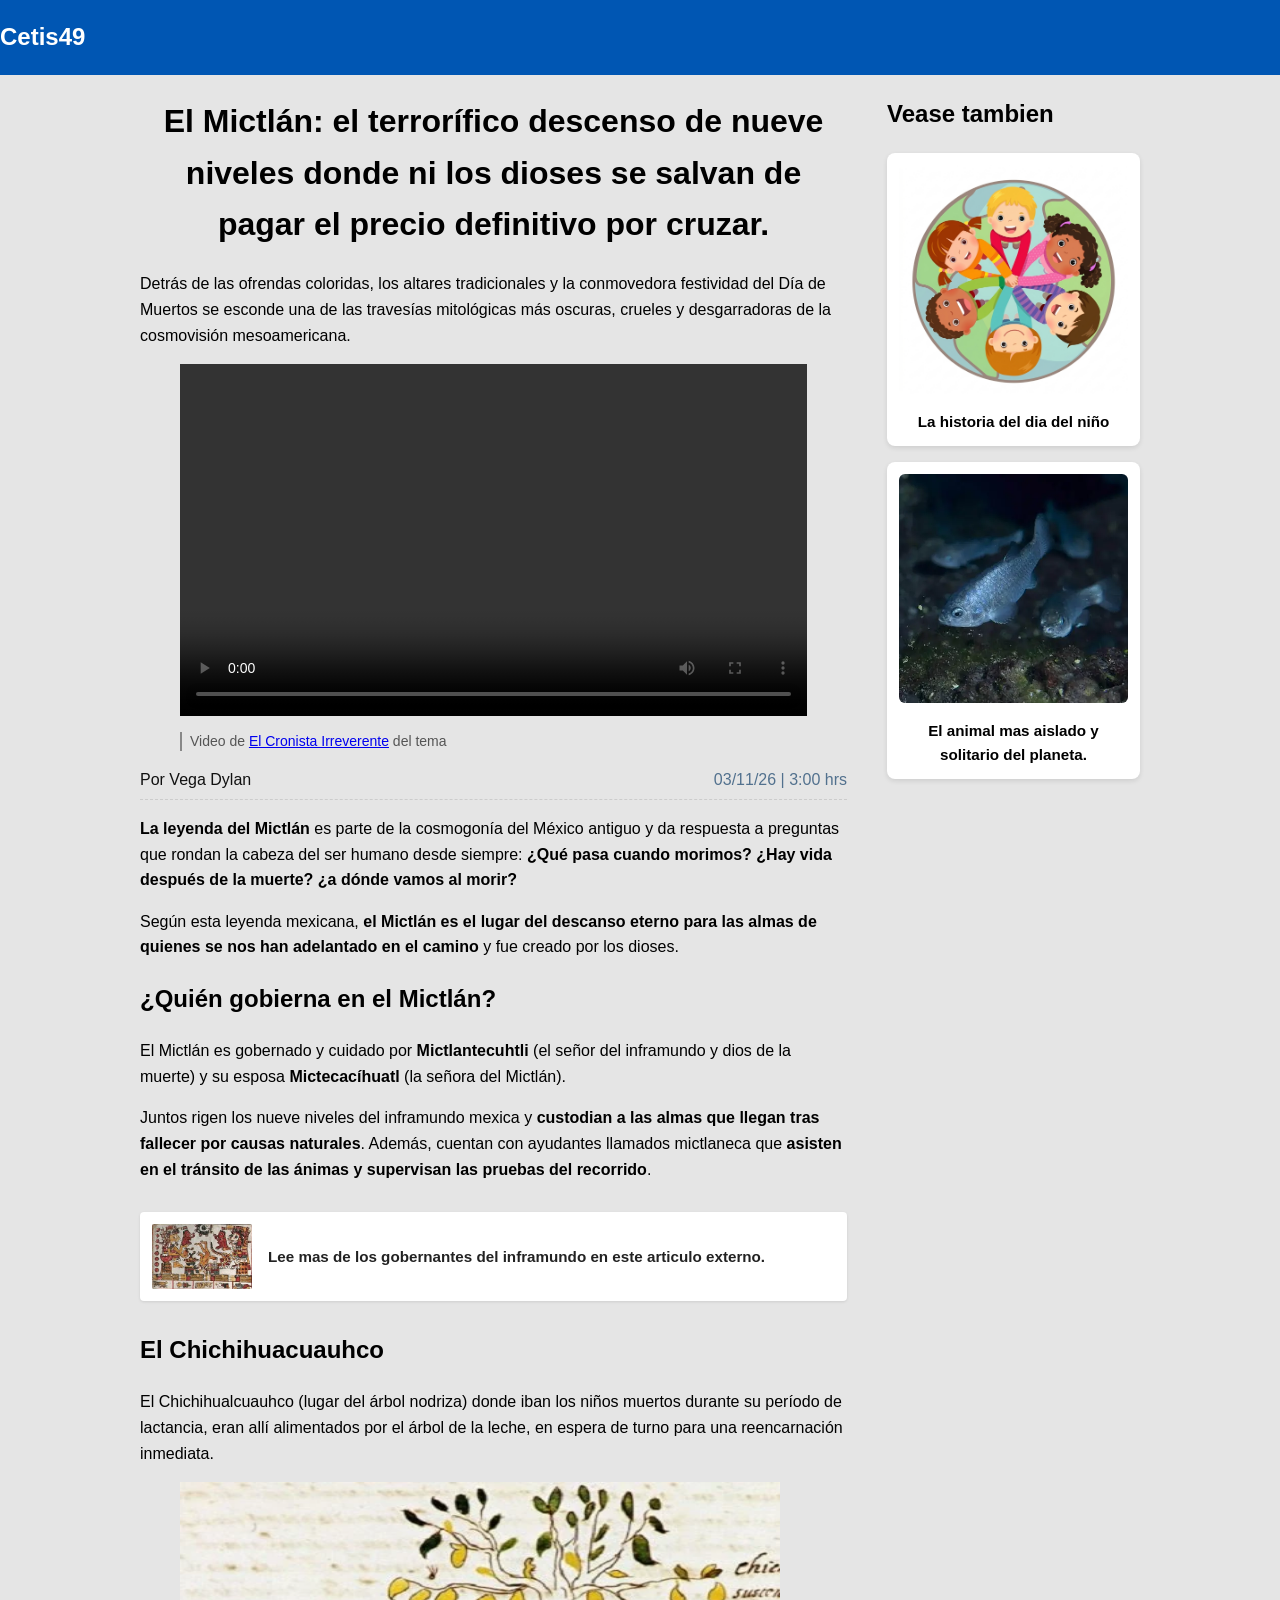
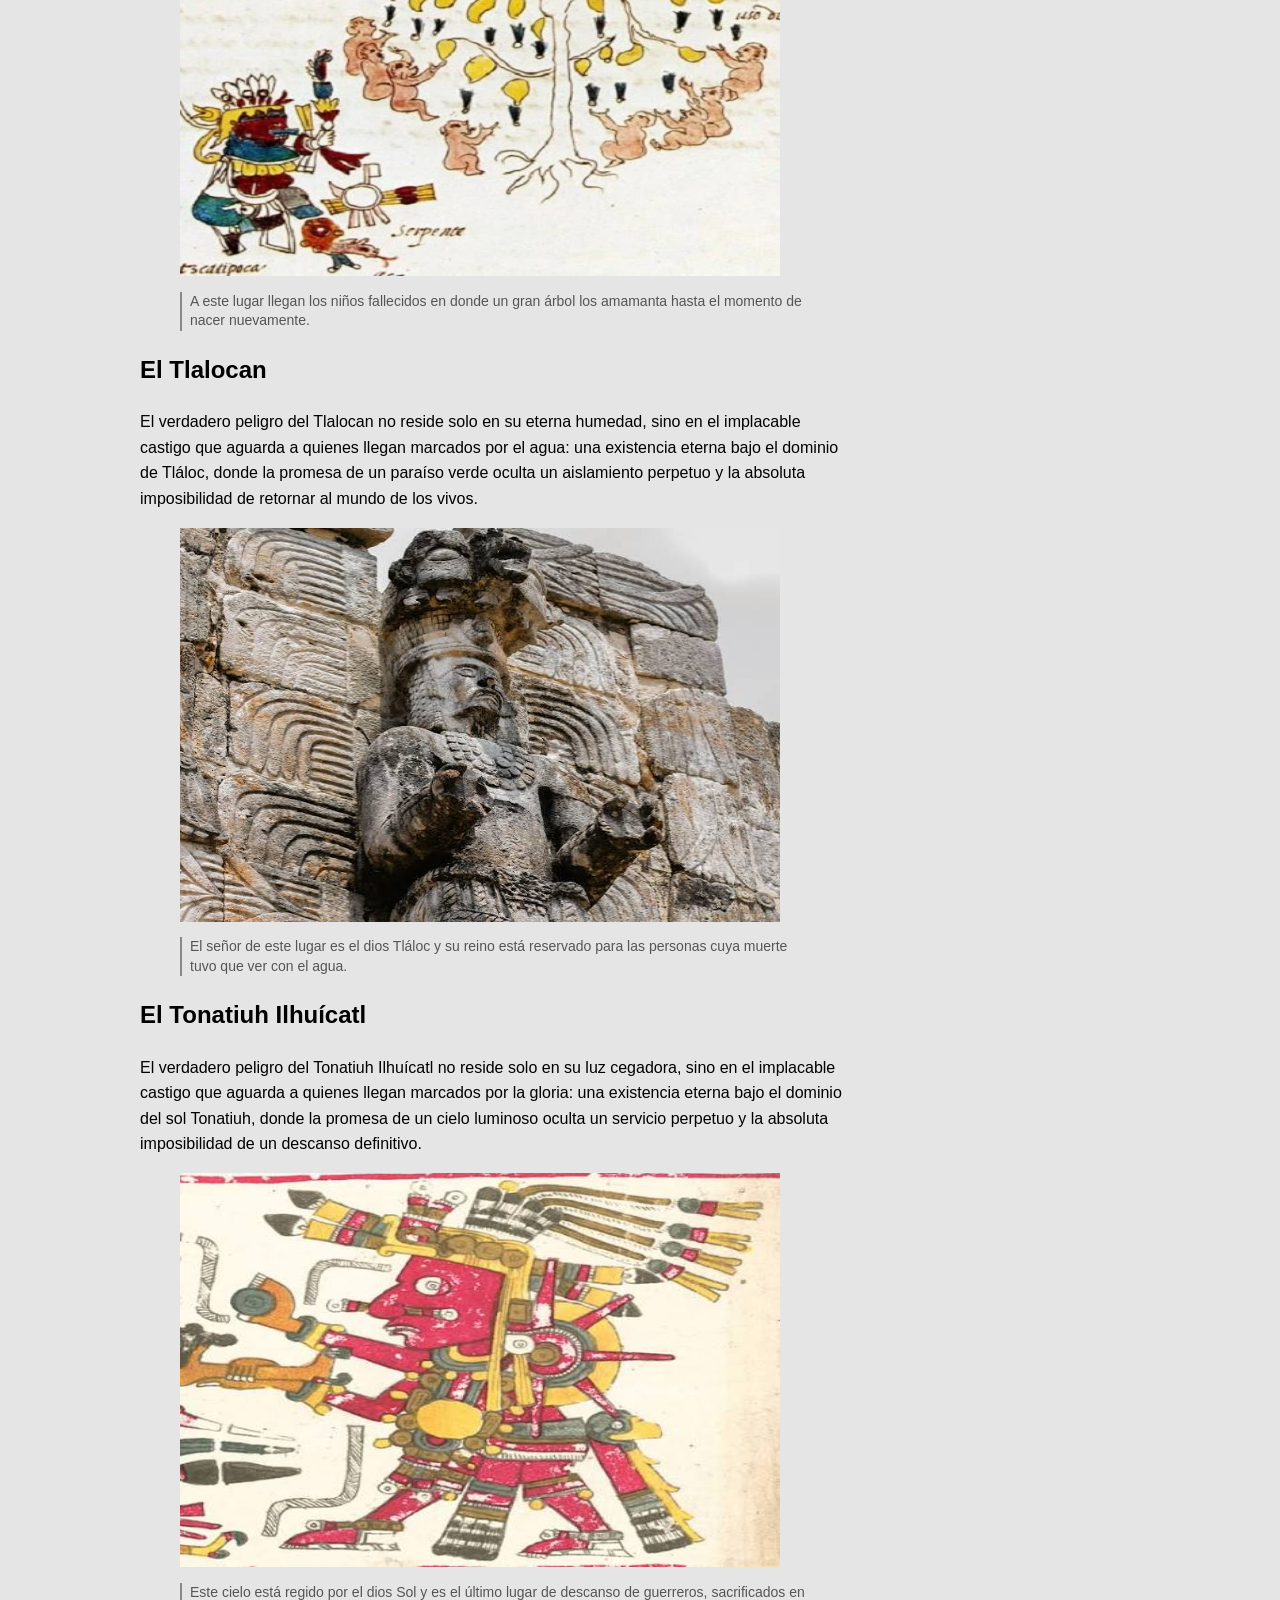
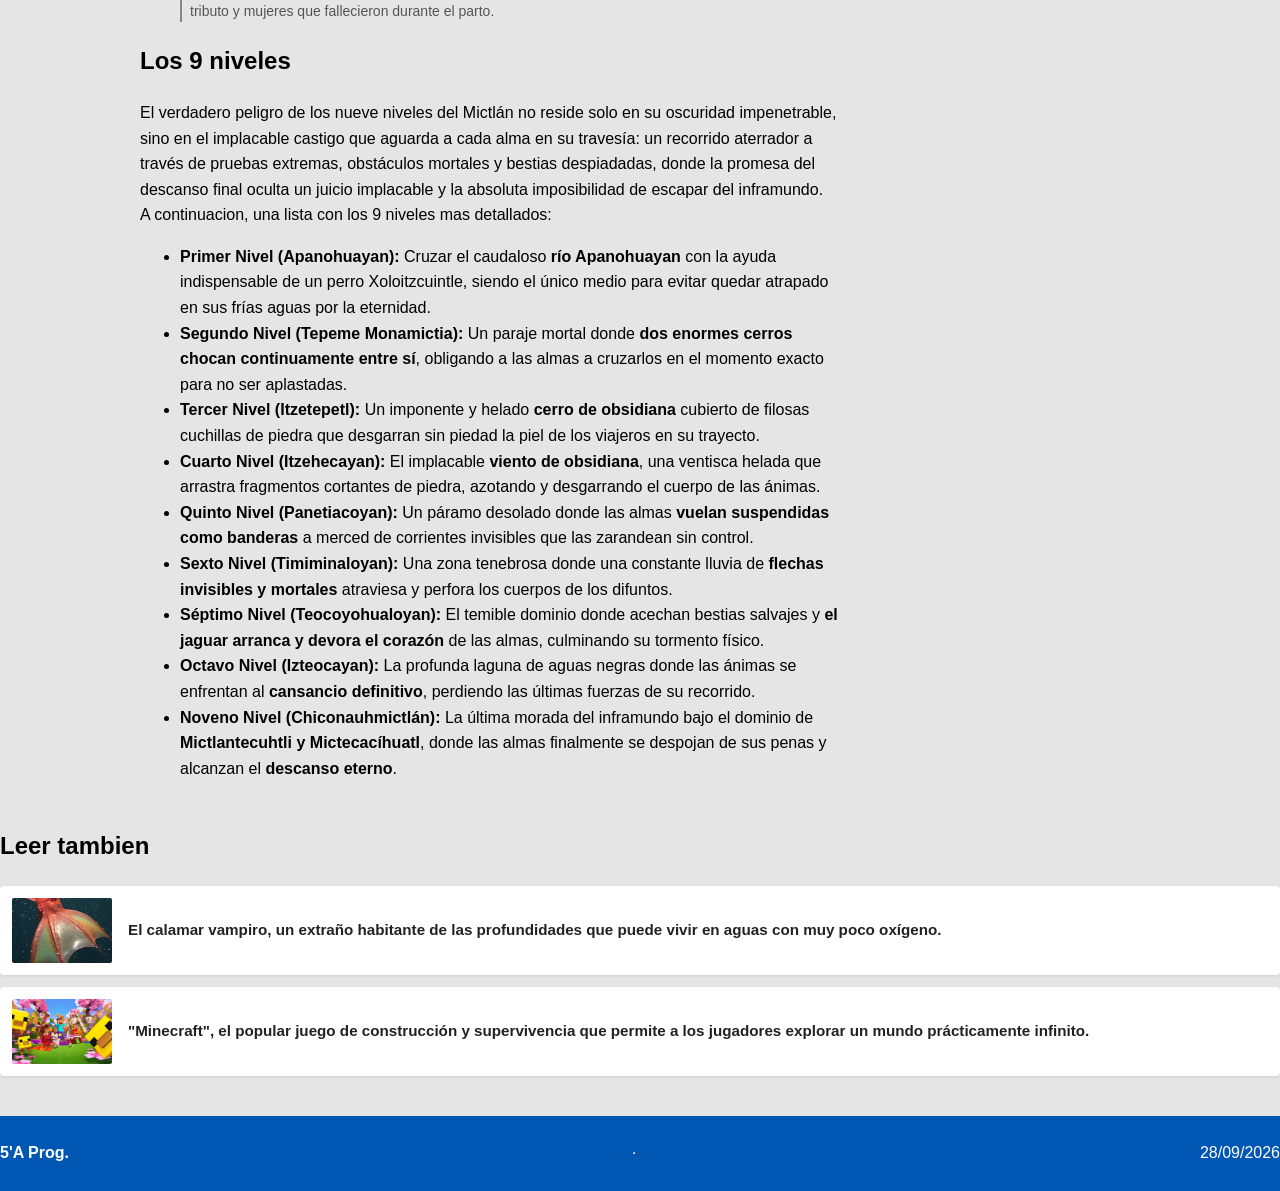
<file: index.html>
<!DOCTYPE html>
<html>
<head>
	<meta charset="utf-8">
	<meta name="viewport" content="width=device-width, initial-scale=1">
	<title>Made in Abyss</title>
	<link rel="stylesheet" href="style3.css">
</head>

<body>

	<div class="barraSuperior">
		<h1>Cetis49</h1>	
	</div>

	<div class="contenedorPrincipal">
		<main class="columnaPrincipal">

			<center><h1>El Mictlán: el terrorífico descenso de nueve niveles donde ni los dioses se salvan de pagar el precio definitivo por cruzar.</h1></center>

			<p>
				Detrás de las ofrendas coloridas, los altares tradicionales y la conmovedora festividad del Día de Muertos se esconde una de las travesías mitológicas más oscuras, crueles y desgarradoras de la cosmovisión mesoamericana.
			</p>

			<figure class="contenedorImg">
				<video width="627" height="352" controls>
					<source src="video.mp4" type="video/mp4">
					Tu navegador no soporta videos HTML5.
				</video>

				<figcaption class="pieDeFoto">
					Video de <a href="https://www.youtube.com/watch?v=dvrx-huIz1U" target="_blank">El Cronista Irreverente</a> del tema
				</figcaption>
			</figure>

			<div class="info">
    			<span class="autor">Por Vega Dylan</span>
    			<span class="fecha">03/11/26 | 3:00 hrs</span>
			</div>

			<p>
				<strong>La leyenda del Mictlán</strong> es parte de la cosmogonía del México antiguo y da respuesta a preguntas que rondan la cabeza del ser humano desde siempre: <strong>¿Qué pasa cuando morimos? ¿Hay vida después de la muerte? ¿a dónde vamos al morir?</strong>
			</p>

			<p>
				Según esta leyenda mexicana, <strong>el Mictlán es el lugar del descanso eterno para las almas de quienes se nos han adelantado en el camino</strong> y fue creado por los dioses.
			</p>

			<h2>¿Quién gobierna en el Mictlán?</h2>

			<p>
				El Mictlán es gobernado y cuidado por <strong>Mictlantecuhtli</strong> (el señor del inframundo y dios de la muerte) y su esposa <strong>Mictecacíhuatl</strong> (la señora del Mictlán).
			</p>

			<p>
				Juntos rigen los nueve niveles del inframundo mexica y <strong>custodian a las almas que llegan tras fallecer por causas naturales</strong>. Además, cuentan con ayudantes llamados mictlaneca que <strong>asisten en el tránsito de las ánimas y supervisan las pruebas del recorrido</strong>.
			</p>

			<section class="masLeidos">
				<a href="https://www.ecured.cu/Mictlantecuhtli-Mictecacihuatl" class="targetaNoticia" target="_blank">
    				<img src="gobernantes.jpeg">
   					 <p>Lee mas de los gobernantes del inframundo en este articulo externo.</p>
				</a>
			</section>

			<h2>El Chichihuacuauhco</h2>

			<p>
				El Chichihualcuauhco (lugar del árbol nodriza) donde iban los niños muertos durante su período de lactancia, eran allí alimentados por el árbol de la leche, en espera de turno para una reencarnación inmediata.
			</p>

			<figure class="contenedorImg">
				<img src="chi.webp" width="600" height="394">

				<figcaption class="pieDeFoto">
					A este lugar llegan los niños fallecidos en donde un gran árbol los amamanta hasta el momento de nacer nuevamente.
				</figcaption>
			</figure>

			<h2>El Tlalocan</h2>

			<p>
				El verdadero peligro del Tlalocan no reside solo en su eterna humedad, sino en el implacable castigo que aguarda a quienes llegan marcados por el agua: una existencia eterna bajo el dominio de Tláloc, donde la promesa de un paraíso verde oculta un aislamiento perpetuo y la absoluta imposibilidad de retornar al mundo de los vivos.
			</p>

			<figure class="contenedorImg">
				<img src="tlalocan.jpeg" width="600" height="394">

				<figcaption class="pieDeFoto">
					El señor de este lugar es el dios Tláloc y su reino está reservado para las personas cuya muerte tuvo que ver con el agua.
				</figcaption>
			</figure>

			<h2>El Tonatiuh Ilhuícatl</h2>

			<p>
				El verdadero peligro del Tonatiuh Ilhuícatl no reside solo en su luz cegadora, sino en el implacable castigo que aguarda a quienes llegan marcados por la gloria: una existencia eterna bajo el dominio del sol Tonatiuh, donde la promesa de un cielo luminoso oculta un servicio perpetuo y la absoluta imposibilidad de un descanso definitivo.
			</p>

			<figure class="contenedorImg">
				<img src="tonati.jpg" width="600" height="394">

				<figcaption class="pieDeFoto">
					Este cielo está regido por el dios Sol y es el último lugar de descanso de guerreros, sacrificados en tributo y mujeres que fallecieron durante el parto.
				</figcaption>
			</figure>

			<h2>Los 9 niveles</h2>

			<p>
				El verdadero peligro de los nueve niveles del Mictlán no reside solo en su oscuridad impenetrable, sino en el implacable castigo que aguarda a cada alma en su travesía: un recorrido aterrador a través de pruebas extremas, obstáculos mortales y bestias despiadadas, donde la promesa del descanso final oculta un juicio implacable y la absoluta imposibilidad de escapar del inframundo. <br> A continuacion, una lista con los 9 niveles mas detallados:
			</p>

			<ul>
				<li>
					<strong>Primer Nivel (Apanohuayan):</strong> Cruzar el caudaloso <strong>río Apanohuayan</strong> con la ayuda indispensable de un perro Xoloitzcuintle, siendo el único medio para evitar quedar atrapado en sus frías aguas por la eternidad.
				</li>
				<li>
					<strong>Segundo Nivel (Tepeme Monamictia):</strong> Un paraje mortal donde <strong>dos enormes cerros chocan continuamente entre sí</strong>, obligando a las almas a cruzarlos en el momento exacto para no ser aplastadas.
				</li>
				<li>
					<strong>Tercer Nivel (Itzetepetl):</strong> Un imponente y helado <strong>cerro de obsidiana</strong> cubierto de filosas cuchillas de piedra que desgarran sin piedad la piel de los viajeros en su trayecto.
				</li>
				<li>
					<strong>Cuarto Nivel (Itzehecayan):</strong> El implacable <strong>viento de obsidiana</strong>, una ventisca helada que arrastra fragmentos cortantes de piedra, azotando y desgarrando el cuerpo de las ánimas.
				</li>
				<li>
					<strong>Quinto Nivel (Panetiacoyan):</strong> Un páramo desolado donde las almas <strong>vuelan suspendidas como banderas</strong> a merced de corrientes invisibles que las zarandean sin control.
				</li>
				<li>
					<strong>Sexto Nivel (Timiminaloyan):</strong> Una zona tenebrosa donde una constante lluvia de <strong>flechas invisibles y mortales</strong> atraviesa y perfora los cuerpos de los difuntos.
				</li>
				<li>
					<strong>Séptimo Nivel (Teocoyohualoyan):</strong> El temible dominio donde acechan bestias salvajes y <strong>el jaguar arranca y devora el corazón</strong> de las almas, culminando su tormento físico.
				</li>
				<li>
					<strong>Octavo Nivel (Izteocayan):</strong> La profunda laguna de aguas negras donde las ánimas se enfrentan al <strong>cansancio definitivo</strong>, perdiendo las últimas fuerzas de su recorrido.
				</li>
				<li>
					<strong>Noveno Nivel (Chiconauhmictlán):</strong> La última morada del inframundo bajo el dominio de <strong>Mictlantecuhtli y Mictecacíhuatl</strong>, donde las almas finalmente se despojan de sus penas y alcanzan el <strong>descanso eterno</strong>.
				</li>
			</ul>
		</main>

		<aside class="columnaLateral">
			<h2><span class="textoDestacado">Vease tambien</span></h2>

			<a href="diaNino.html" class="tarjetaCuadrada" target="_blank">
  				<img src="niños.jpg">
				<span>La historia del dia del niño</span>
			</a>

			<a href="pez.html" class="tarjetaCuadrada">
				<img src="pez.webp">
				<span>El animal mas aislado y solitario del planeta.</span>
			</a>
		</aside>
	</div>

	<section class="masLeidos">
		<h2><span class="textoDestacado">Leer tambien</span></h2>

		<a href="https://es.wikipedia.org/wiki/Vampyroteuthis_infernalis" class="targetaNoticia" target="_blank">
    		<img src="calamar.jpg" alt="Calamar vampiro">
    		<p>El calamar vampiro, un extraño habitante de las profundidades que puede vivir en aguas con muy poco oxígeno.</p>
		</a>

		<a href="https://www.minecraft.net/" class="targetaNoticia" target="_blank">
    		<img src="minecraft.jpg" alt="Minecraft">
    		<p>"Minecraft", el popular juego de construcción y supervivencia que permite a los jugadores explorar un mundo prácticamente infinito.</p>
		</a>
	</section>


	<footer class="piePagina">
		<p>
			5'A Prog.<hr>28/09/2026
		</p>
	</footer>

</body>
</html>
</file>
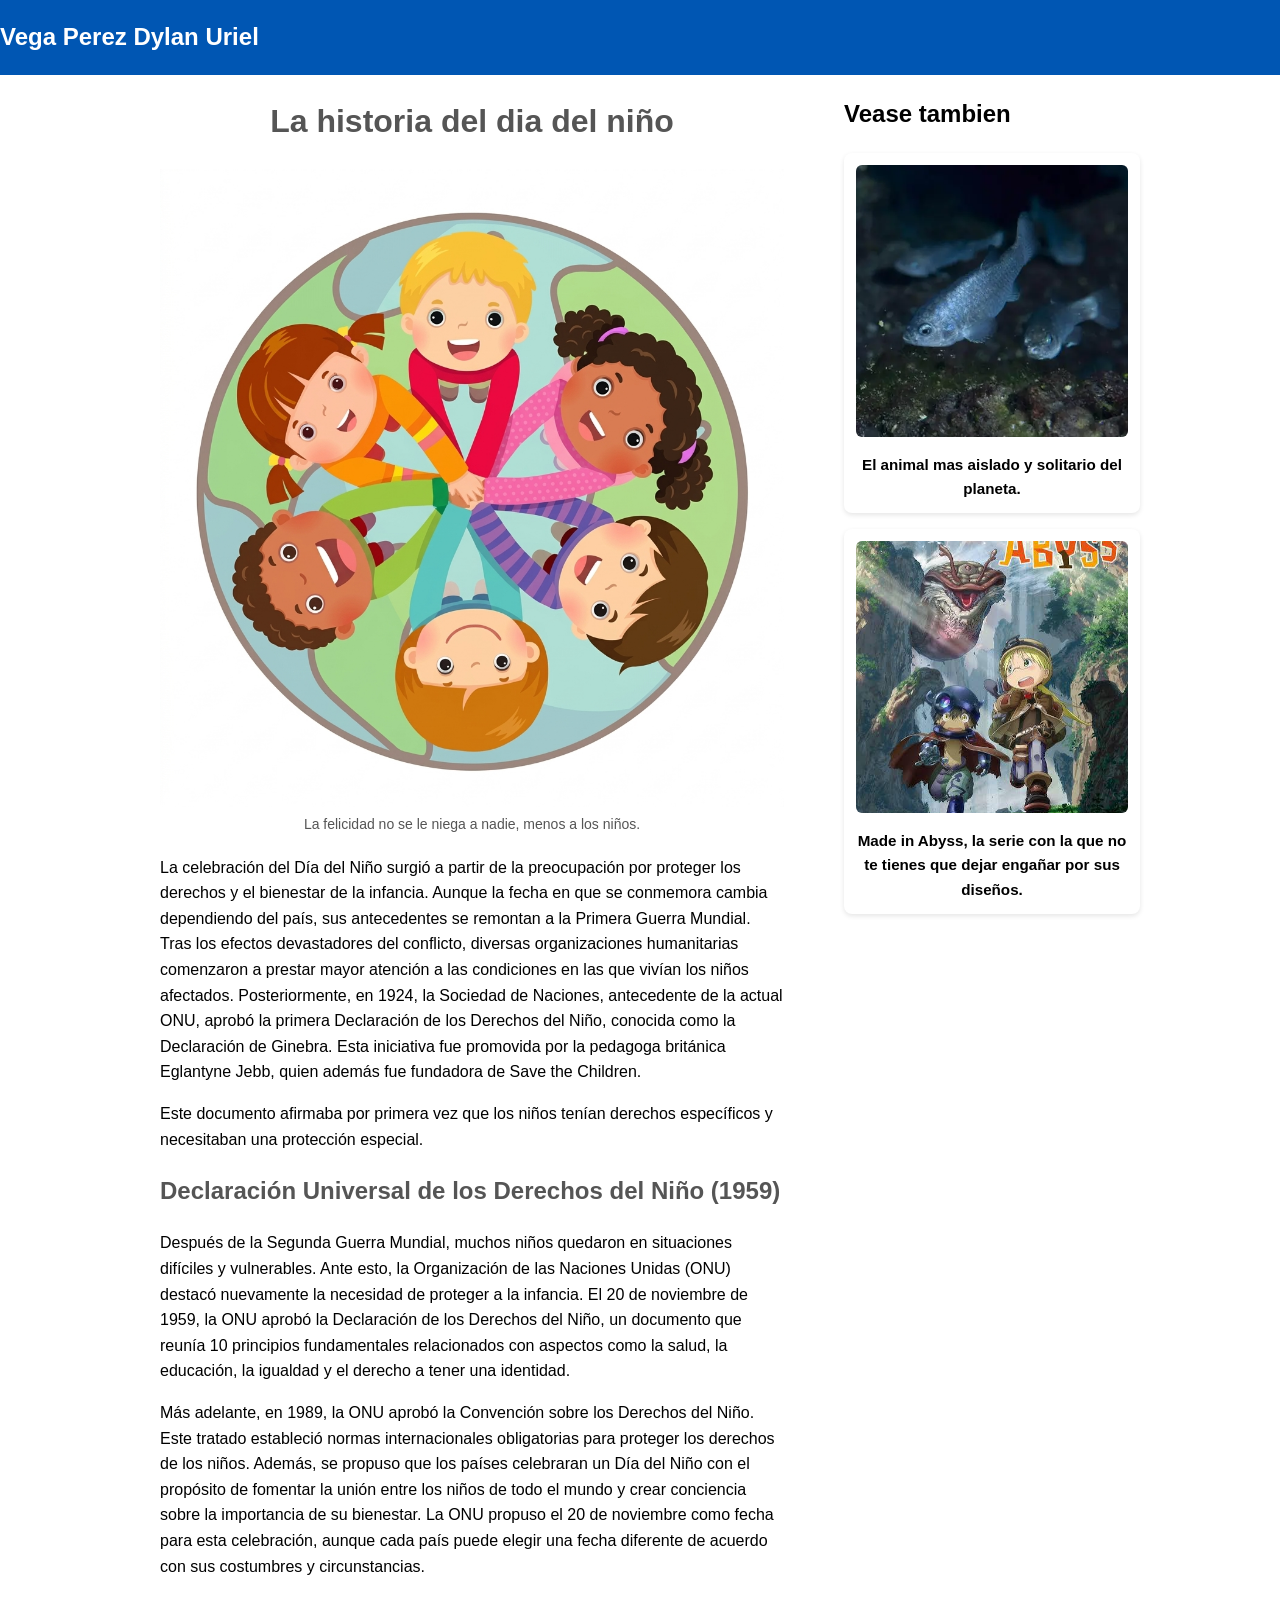
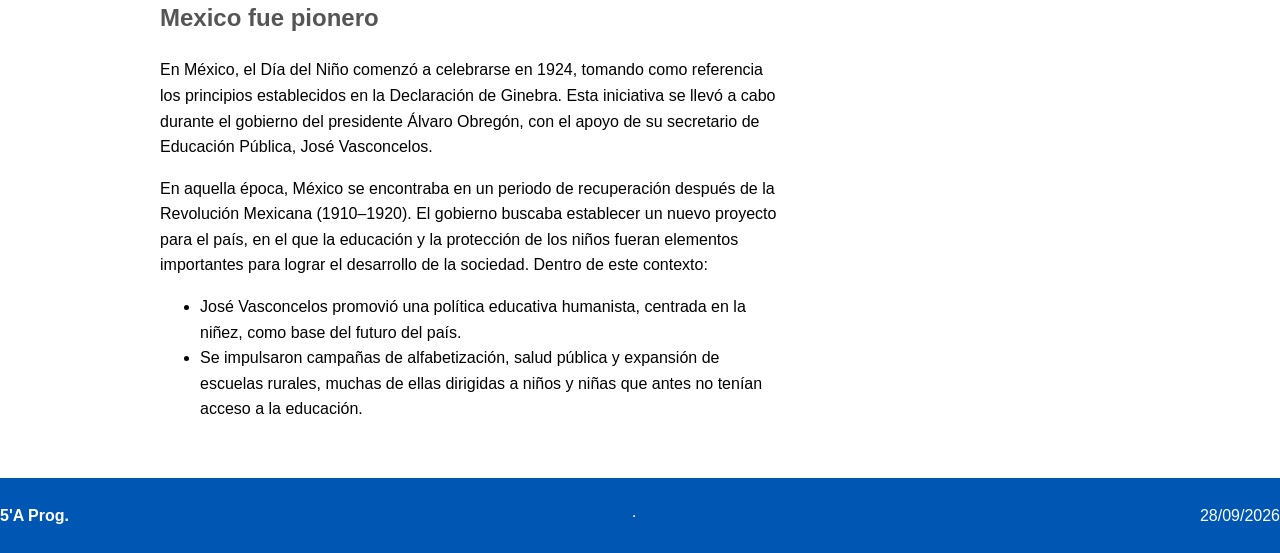
<file: diaNino.html>
<!DOCTYPE html>
<html>
<head>
	<meta charset="utf-8">
	<meta name="viewport" content="width=device-width, initial-scale=1">
	<title>Dia del niño</title>
	<link rel="stylesheet" href="style2.css">
</head>

<body>

	<div class="barraSuperior">
		<h1>Vega Perez Dylan Uriel</h1>	
	</div>

	<div class="contenedorPrincipal">
		<main class="contenedorCentrado">

			<center><h1><span class="textoTitulo">La historia del dia del niño</span></h1></center>

			<figure class="contenedorImg">
				<img src="niños.jpg" width="624" height="638">

				<figcaption class="pieDeFoto">
					<center>La felicidad no se le niega a nadie, menos a los niños.</center>
				</figcaption>
			</figure>

			<p>
				La celebración del Día del Niño surgió a partir de la preocupación por proteger los derechos y el bienestar de la infancia. Aunque la fecha en que se conmemora cambia dependiendo del país, sus antecedentes se remontan a la Primera Guerra Mundial. Tras los efectos devastadores del conflicto, diversas organizaciones humanitarias comenzaron a prestar mayor atención a las condiciones en las que vivían los niños afectados. Posteriormente, en 1924, la Sociedad de Naciones, antecedente de la actual ONU, aprobó la primera Declaración de los Derechos del Niño, conocida como la Declaración de Ginebra. Esta iniciativa fue promovida por la pedagoga británica Eglantyne Jebb, quien además fue fundadora de Save the Children.
			</p>

			<p>
				Este documento afirmaba por primera vez que los niños tenían derechos específicos y necesitaban una protección especial.
			</p>

			<h2><span class="textoTitulo">Declaración Universal de los Derechos del Niño (1959)</span></h2>

			<p>
				Después de la Segunda Guerra Mundial, muchos niños quedaron en situaciones difíciles y vulnerables. Ante esto, la Organización de las Naciones Unidas (ONU) destacó nuevamente la necesidad de proteger a la infancia. El 20 de noviembre de 1959, la ONU aprobó la Declaración de los Derechos del Niño, un documento que reunía 10 principios fundamentales relacionados con aspectos como la salud, la educación, la igualdad y el derecho a tener una identidad.
			</p>

			<p>
				Más adelante, en 1989, la ONU aprobó la Convención sobre los Derechos del Niño. Este tratado estableció normas internacionales obligatorias para proteger los derechos de los niños. Además, se propuso que los países celebraran un Día del Niño con el propósito de fomentar la unión entre los niños de todo el mundo y crear conciencia sobre la importancia de su bienestar. La ONU propuso el 20 de noviembre como fecha para esta celebración, aunque cada país puede elegir una fecha diferente de acuerdo con sus costumbres y circunstancias.
			</p>

			<h2><span class="textoTitulo">Mexico fue pionero</span></h2>

			<p>
			En México, el Día del Niño comenzó a celebrarse en 1924, tomando como referencia los principios establecidos en la Declaración de Ginebra. Esta iniciativa se llevó a cabo durante el gobierno del presidente Álvaro Obregón, con el apoyo de su secretario de Educación Pública, José Vasconcelos.
			</p>

			<p>
				En aquella época, México se encontraba en un periodo de recuperación después de la Revolución Mexicana (1910–1920). El gobierno buscaba establecer un nuevo proyecto para el país, en el que la educación y la protección de los niños fueran elementos importantes para lograr el desarrollo de la sociedad. Dentro de este contexto:
			</p>

			<ul class="listaDatos">
				<li>José Vasconcelos promovió una política educativa humanista, centrada en la niñez, como base del futuro del país.</li>
				<li>Se impulsaron campañas de alfabetización, salud pública y expansión de escuelas rurales, muchas de ellas dirigidas a niños y niñas que antes no tenían acceso a la educación.</li>
			</ul>

		</main>

		<aside class="columnaLateral">
			<h2><span class="textoDestacado">Vease tambien</span></h2>	

			<a href="pez.html" class="tarjetaCuadrada" target="_blank">
  				<img src="pez.webp">
				<span>El animal mas aislado y solitario del planeta.</span>
			</a>

			<a href="index.html" class="tarjetaCuadrada">
				<img src="MiA.jpg">
				<span>Made in Abyss, la serie con la que no te tienes que dejar engañar por sus diseños.</span>
			</a>
		</aside>

	</div>

	<footer class="piePagina">
		<p>
			5'A Prog.<hr>28/09/2026
		</p>
	</footer>

</body>
</html>
</file>
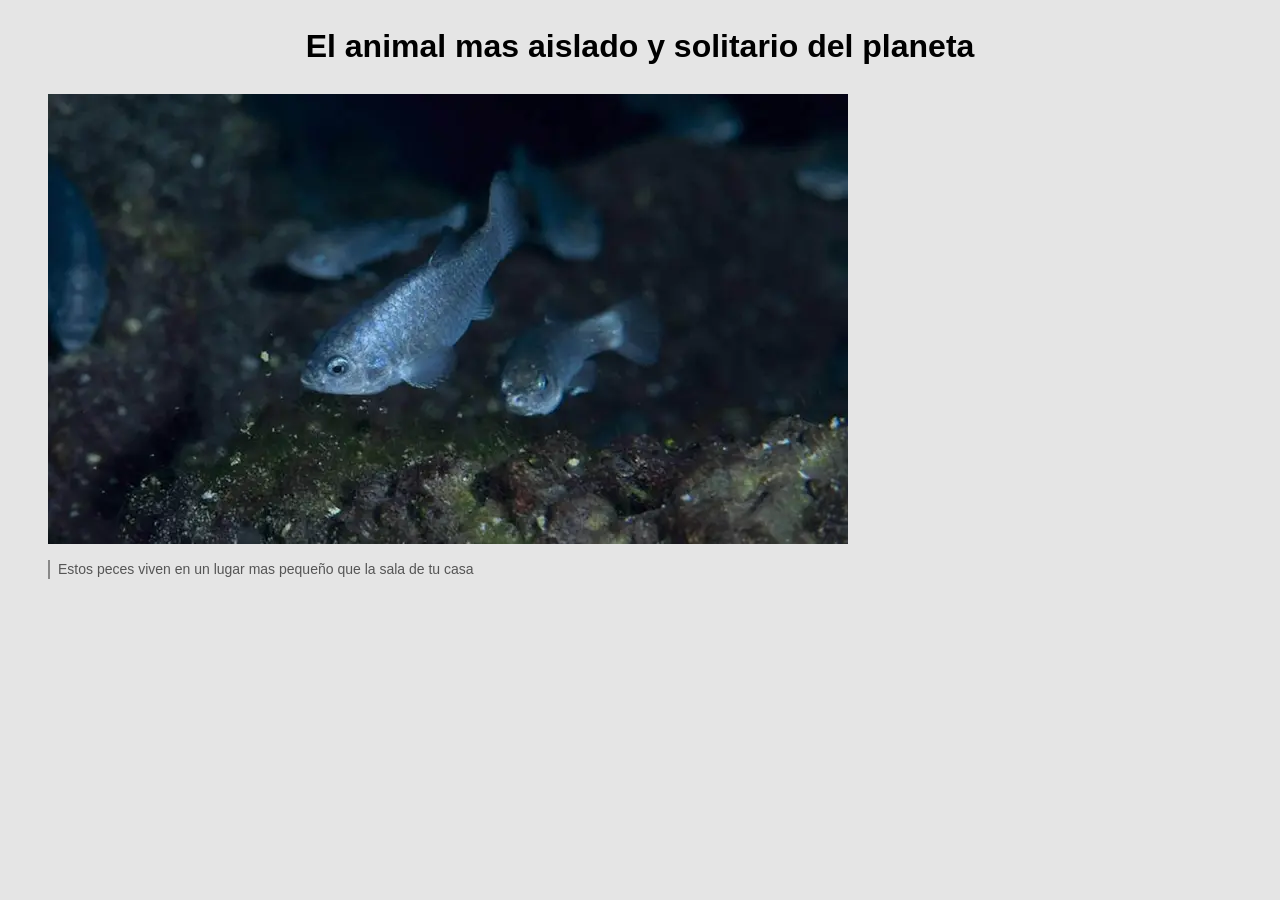
<file: info.html>
<!DOCTYPE html>
<html>
<head>
	<meta charset="utf-8">
	<meta name="viewport" content="width=device-width, initial-scale=1">
	<title>Pez dil diablo</title>
	<link rel="stylesheet" href="style.css">
</head>

<body>
	<center><h1>El animal mas aislado y solitario del planeta</h1></center>
	<figure class="contenedorImg">
		<img src="pez.webp">
		<figcaption class="pieDeFoto">
			Estos peces viven en un lugar mas pequeño que la sala de tu casa
		</figcaption>
	</figure>
</body>
</html>
</file>
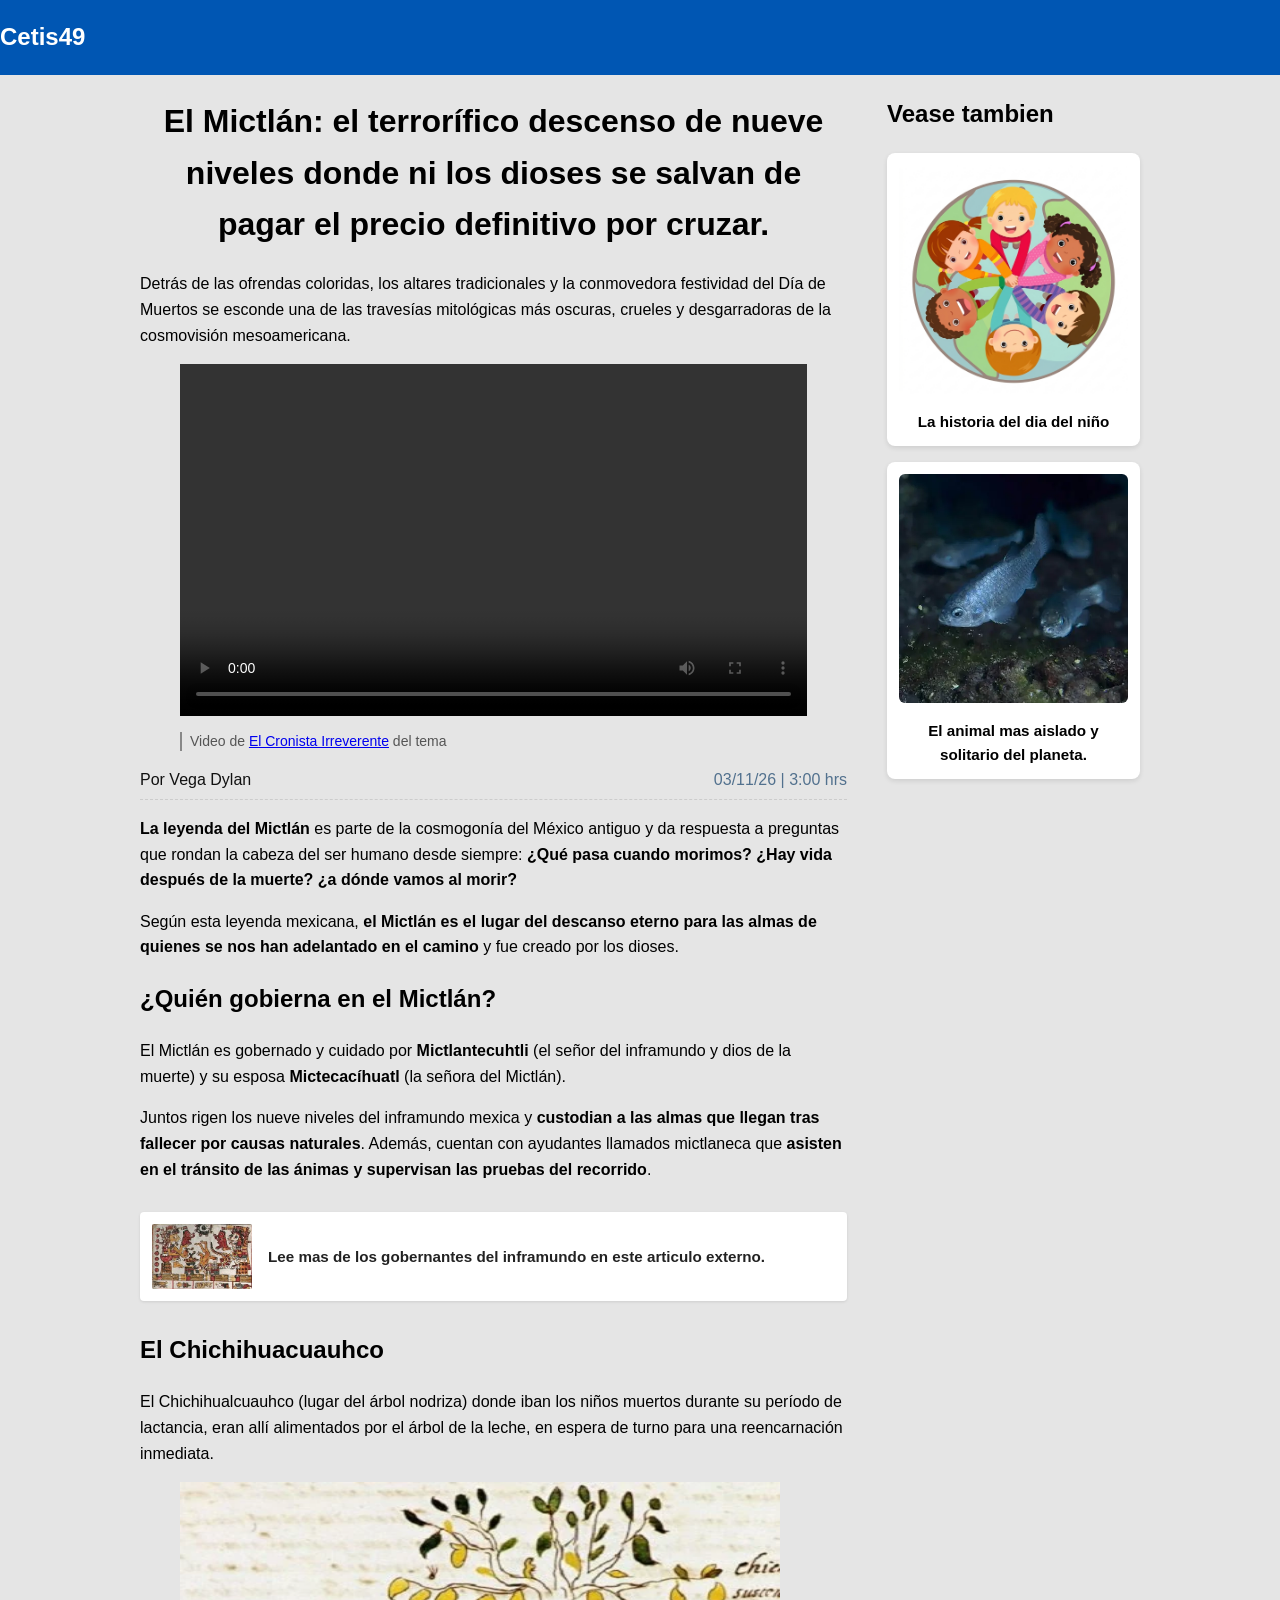
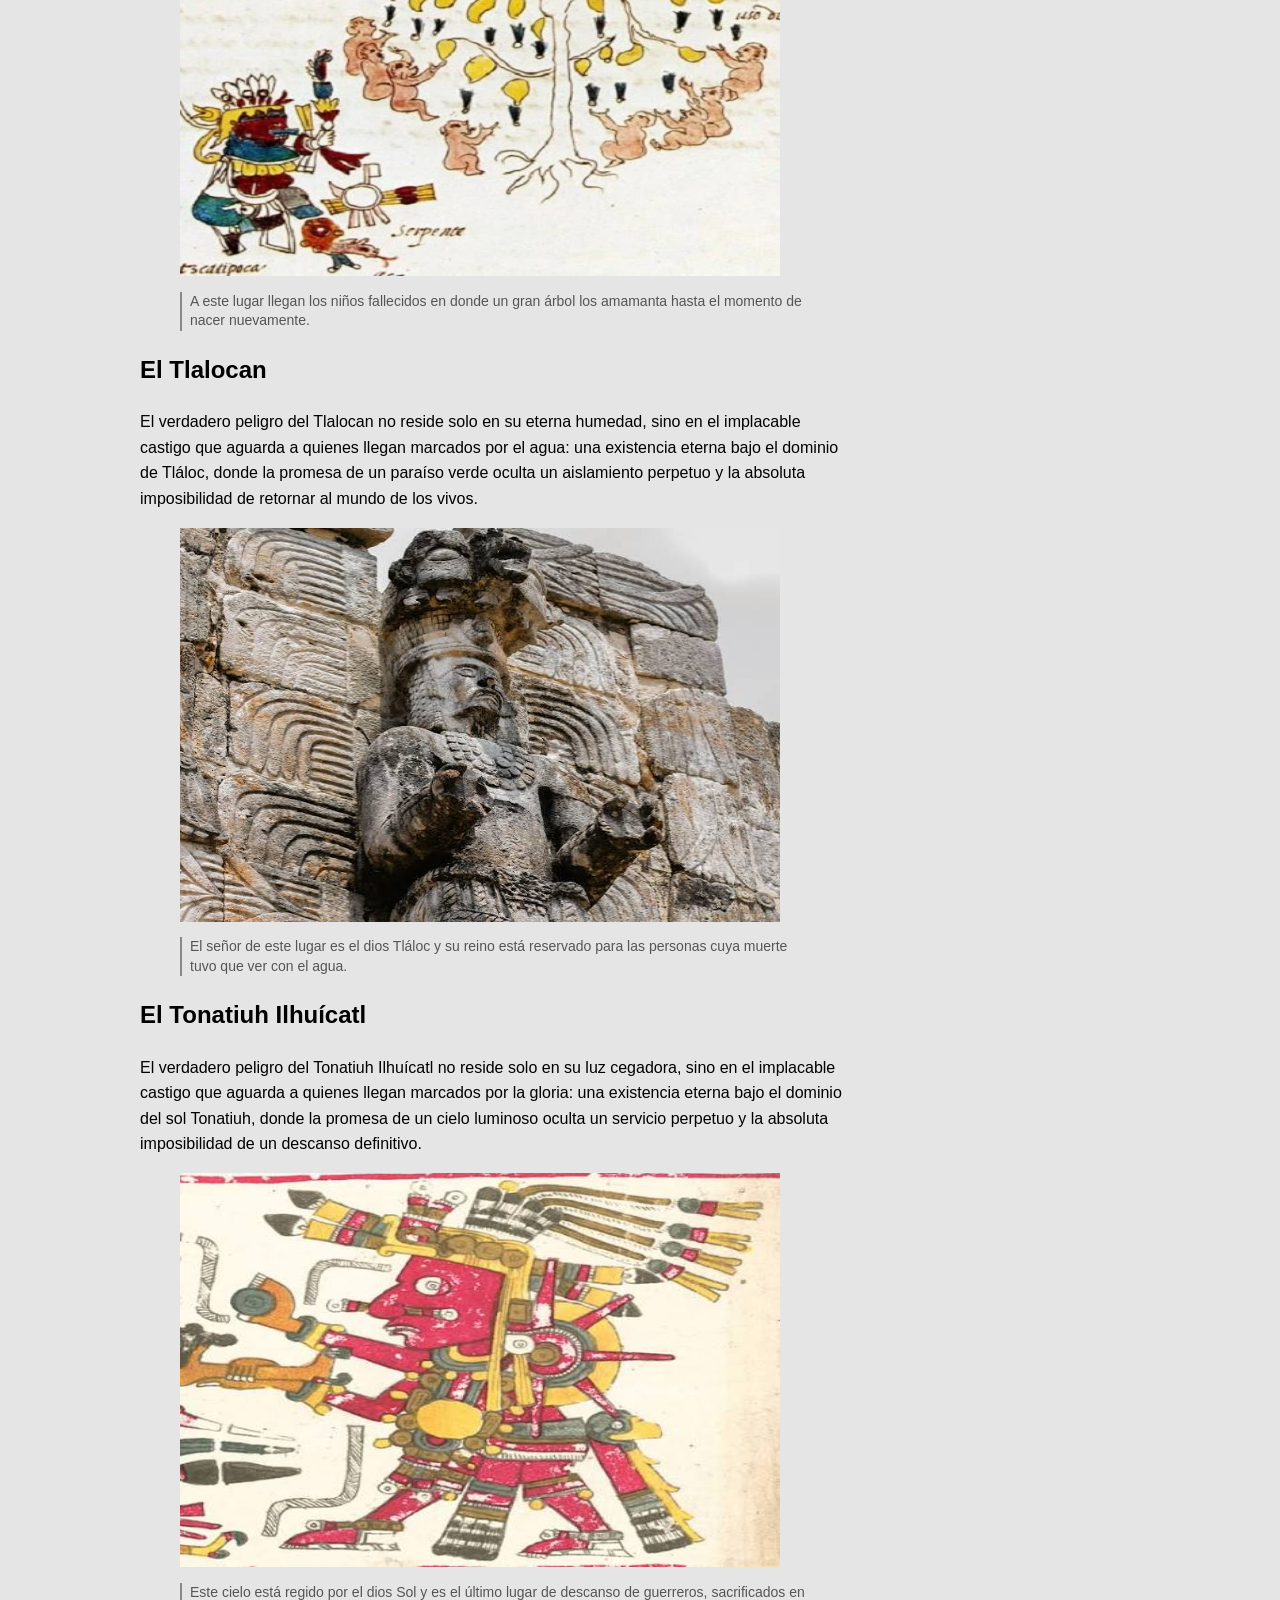
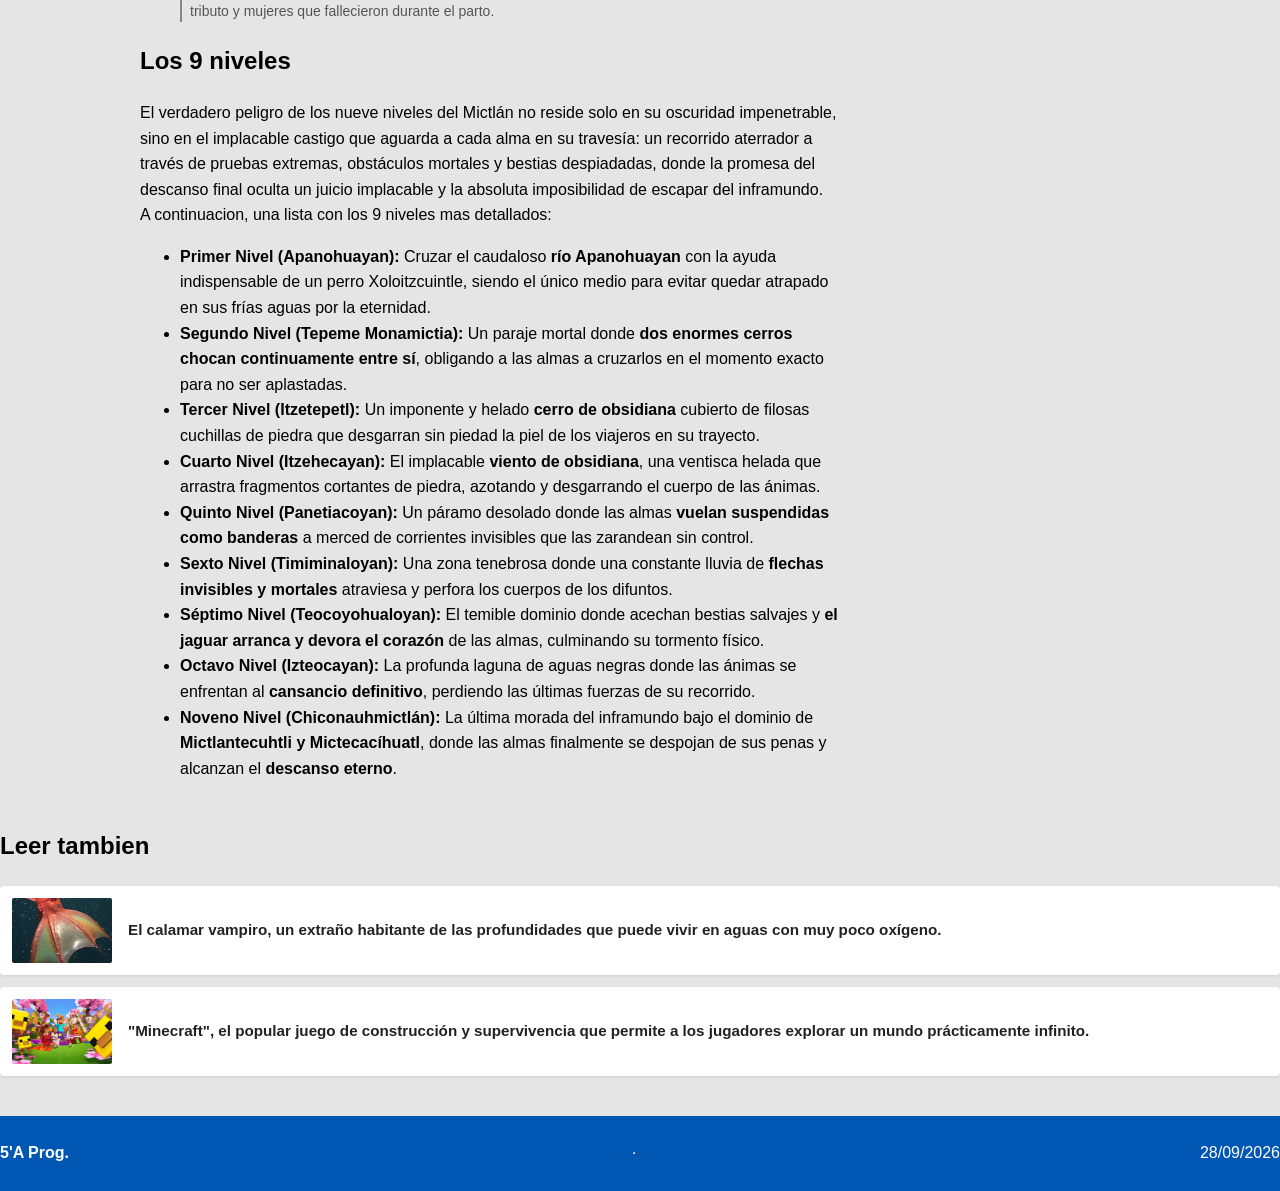
<file: pez.html>
<!DOCTYPE html>
<html>
<head>
	<meta charset="utf-8">
	<meta name="viewport" content="width=device-width, initial-scale=1">
	<title>Made in Abyss</title>
	<link rel="stylesheet" href="style3.css">
</head>

<body>

	<div class="barraSuperior">
		<h1>Cetis49</h1>	
	</div>

	<div class="contenedorPrincipal">
		<main class="columnaPrincipal">

			<center><h1>El Mictlán: el terrorífico descenso de nueve niveles donde ni los dioses se salvan de pagar el precio definitivo por cruzar.</h1></center>

			<p>
				Detrás de las ofrendas coloridas, los altares tradicionales y la conmovedora festividad del Día de Muertos se esconde una de las travesías mitológicas más oscuras, crueles y desgarradoras de la cosmovisión mesoamericana.
			</p>

			<figure class="contenedorImg">
				<video width="627" height="352" controls>
					<source src="video.mp4" type="video/mp4">
					Tu navegador no soporta videos HTML5.
				</video>

				<figcaption class="pieDeFoto">
					Video de <a href="https://www.youtube.com/watch?v=dvrx-huIz1U" target="_blank">El Cronista Irreverente</a> del tema
				</figcaption>
			</figure>

			<div class="info">
    			<span class="autor">Por Vega Dylan</span>
    			<span class="fecha">03/11/26 | 3:00 hrs</span>
			</div>

			<p>
				<strong>La leyenda del Mictlán</strong> es parte de la cosmogonía del México antiguo y da respuesta a preguntas que rondan la cabeza del ser humano desde siempre: <strong>¿Qué pasa cuando morimos? ¿Hay vida después de la muerte? ¿a dónde vamos al morir?</strong>
			</p>

			<p>
				Según esta leyenda mexicana, <strong>el Mictlán es el lugar del descanso eterno para las almas de quienes se nos han adelantado en el camino</strong> y fue creado por los dioses.
			</p>

			<h2>¿Quién gobierna en el Mictlán?</h2>

			<p>
				El Mictlán es gobernado y cuidado por <strong>Mictlantecuhtli</strong> (el señor del inframundo y dios de la muerte) y su esposa <strong>Mictecacíhuatl</strong> (la señora del Mictlán).
			</p>

			<p>
				Juntos rigen los nueve niveles del inframundo mexica y <strong>custodian a las almas que llegan tras fallecer por causas naturales</strong>. Además, cuentan con ayudantes llamados mictlaneca que <strong>asisten en el tránsito de las ánimas y supervisan las pruebas del recorrido</strong>.
			</p>

			<section class="masLeidos">
				<a href="https://www.ecured.cu/Mictlantecuhtli-Mictecacihuatl" class="targetaNoticia" target="_blank">
    				<img src="gobernantes.jpeg">
   					 <p>Lee mas de los gobernantes del inframundo en este articulo externo.</p>
				</a>
			</section>

			<h2>El Chichihuacuauhco</h2>

			<p>
				El Chichihualcuauhco (lugar del árbol nodriza) donde iban los niños muertos durante su período de lactancia, eran allí alimentados por el árbol de la leche, en espera de turno para una reencarnación inmediata.
			</p>

			<figure class="contenedorImg">
				<img src="chi.webp" width="600" height="394">

				<figcaption class="pieDeFoto">
					A este lugar llegan los niños fallecidos en donde un gran árbol los amamanta hasta el momento de nacer nuevamente.
				</figcaption>
			</figure>

			<h2>El Tlalocan</h2>

			<p>
				El verdadero peligro del Tlalocan no reside solo en su eterna humedad, sino en el implacable castigo que aguarda a quienes llegan marcados por el agua: una existencia eterna bajo el dominio de Tláloc, donde la promesa de un paraíso verde oculta un aislamiento perpetuo y la absoluta imposibilidad de retornar al mundo de los vivos.
			</p>

			<figure class="contenedorImg">
				<img src="tlalocan.jpeg" width="600" height="394">

				<figcaption class="pieDeFoto">
					El señor de este lugar es el dios Tláloc y su reino está reservado para las personas cuya muerte tuvo que ver con el agua.
				</figcaption>
			</figure>

			<h2>El Tonatiuh Ilhuícatl</h2>

			<p>
				El verdadero peligro del Tonatiuh Ilhuícatl no reside solo en su luz cegadora, sino en el implacable castigo que aguarda a quienes llegan marcados por la gloria: una existencia eterna bajo el dominio del sol Tonatiuh, donde la promesa de un cielo luminoso oculta un servicio perpetuo y la absoluta imposibilidad de un descanso definitivo.
			</p>

			<figure class="contenedorImg">
				<img src="tonati.jpg" width="600" height="394">

				<figcaption class="pieDeFoto">
					Este cielo está regido por el dios Sol y es el último lugar de descanso de guerreros, sacrificados en tributo y mujeres que fallecieron durante el parto.
				</figcaption>
			</figure>

			<h2>Los 9 niveles</h2>

			<p>
				El verdadero peligro de los nueve niveles del Mictlán no reside solo en su oscuridad impenetrable, sino en el implacable castigo que aguarda a cada alma en su travesía: un recorrido aterrador a través de pruebas extremas, obstáculos mortales y bestias despiadadas, donde la promesa del descanso final oculta un juicio implacable y la absoluta imposibilidad de escapar del inframundo. <br> A continuacion, una lista con los 9 niveles mas detallados:
			</p>

			<ul>
				<li>
					<strong>Primer Nivel (Apanohuayan):</strong> Cruzar el caudaloso <strong>río Apanohuayan</strong> con la ayuda indispensable de un perro Xoloitzcuintle, siendo el único medio para evitar quedar atrapado en sus frías aguas por la eternidad.
				</li>
				<li>
					<strong>Segundo Nivel (Tepeme Monamictia):</strong> Un paraje mortal donde <strong>dos enormes cerros chocan continuamente entre sí</strong>, obligando a las almas a cruzarlos en el momento exacto para no ser aplastadas.
				</li>
				<li>
					<strong>Tercer Nivel (Itzetepetl):</strong> Un imponente y helado <strong>cerro de obsidiana</strong> cubierto de filosas cuchillas de piedra que desgarran sin piedad la piel de los viajeros en su trayecto.
				</li>
				<li>
					<strong>Cuarto Nivel (Itzehecayan):</strong> El implacable <strong>viento de obsidiana</strong>, una ventisca helada que arrastra fragmentos cortantes de piedra, azotando y desgarrando el cuerpo de las ánimas.
				</li>
				<li>
					<strong>Quinto Nivel (Panetiacoyan):</strong> Un páramo desolado donde las almas <strong>vuelan suspendidas como banderas</strong> a merced de corrientes invisibles que las zarandean sin control.
				</li>
				<li>
					<strong>Sexto Nivel (Timiminaloyan):</strong> Una zona tenebrosa donde una constante lluvia de <strong>flechas invisibles y mortales</strong> atraviesa y perfora los cuerpos de los difuntos.
				</li>
				<li>
					<strong>Séptimo Nivel (Teocoyohualoyan):</strong> El temible dominio donde acechan bestias salvajes y <strong>el jaguar arranca y devora el corazón</strong> de las almas, culminando su tormento físico.
				</li>
				<li>
					<strong>Octavo Nivel (Izteocayan):</strong> La profunda laguna de aguas negras donde las ánimas se enfrentan al <strong>cansancio definitivo</strong>, perdiendo las últimas fuerzas de su recorrido.
				</li>
				<li>
					<strong>Noveno Nivel (Chiconauhmictlán):</strong> La última morada del inframundo bajo el dominio de <strong>Mictlantecuhtli y Mictecacíhuatl</strong>, donde las almas finalmente se despojan de sus penas y alcanzan el <strong>descanso eterno</strong>.
				</li>
			</ul>
		</main>

		<aside class="columnaLateral">
			<h2><span class="textoDestacado">Vease tambien</span></h2>

			<a href="diaNino.html" class="tarjetaCuadrada" target="_blank">
  				<img src="niños.jpg">
				<span>La historia del dia del niño</span>
			</a>

			<a href="pez.html" class="tarjetaCuadrada">
				<img src="pez.webp">
				<span>El animal mas aislado y solitario del planeta.</span>
			</a>
		</aside>
	</div>

	<section class="masLeidos">
		<h2><span class="textoDestacado">Leer tambien</span></h2>

		<a href="https://es.wikipedia.org/wiki/Vampyroteuthis_infernalis" class="targetaNoticia" target="_blank">
    		<img src="calamar.jpg" alt="Calamar vampiro">
    		<p>El calamar vampiro, un extraño habitante de las profundidades que puede vivir en aguas con muy poco oxígeno.</p>
		</a>

		<a href="https://www.minecraft.net/" class="targetaNoticia" target="_blank">
    		<img src="minecraft.jpg" alt="Minecraft">
    		<p>"Minecraft", el popular juego de construcción y supervivencia que permite a los jugadores explorar un mundo prácticamente infinito.</p>
		</a>
	</section>


	<footer class="piePagina">
		<p>
			5'A Prog.<hr>28/09/2026
		</p>
	</footer>

</body>
</html>
</file>
<file: style3.css>
body{
  font-family: "BBC Reith Sans", Helvetica, Arial, sans-serif;
  color: #000000;
  line-height: 1.6;
  background-color: #E5E5E5;
  margin: 0;
  padding: 0;
}

.barraSuperior{
  width: 100%;
  height: 75px;
  background-color: #0056b3;

  display: flex;
  align-items: center;
}

.barraSuperior h1 {
  margin: 0;               
  color: #ffffff;          
  font-size: 1.5rem;       
}

.contenedorPrincipal{
  max-width: 1000px;
  margin: 0 auto;
  padding: 0 20px;

  display: grid;
  grid-template-columns: 2fr 1fr;
  gap: 40px;
}

.pieDeFoto{
  font-family: sans-serif;
  font-size: 0.875rem;
  line-height: 1.4;
  margin-top: 8px;
  color: #555555;

  border-left: 2px solid #888888;
  padding-left: 8px;
}

.tarjetaCuadrada {
  display: block;
  background-color: #ffffff;
  padding: 12px;
  margin-bottom: 16px;
  border-radius: 8px;
  text-decoration: none;
  color: #000000;
  text-align: center;
  box-shadow: 0 2px 5px rgba(0,0,0,0.1);
  transition: transform 0.2s, box-shadow 0.2s;
}

.tarjetaCuadrada:hover {
  transform: translateY(-2px);
  box-shadow: 0 4px 8px rgba(0,0,0,0.15);
}

.tarjetaCuadrada img {
  width: 100%;
  aspect-ratio: 1 / 1;    
  object-fit: cover; 
  border-radius: 6px;
  margin-bottom: 8px;
}

.tarjetaCuadrada span {
  display: block;
  font-weight: bold;
  font-size: 0.95rem;
}

.piePagina{
  width: 100%;
  height: 75px;
  background-color: #0056b3;
  color: #ffffff;

  display: flex;

  align-items: center;

  margin-top: 40px;
}

.piePagina p{
  margin: 0;
  font-size: 1rem;
  font-weight: bold;
}

.info {
    display: flex;
    justify-content: space-between;
    align-items: center;

    padding-bottom: 6px;
    border-bottom: 1px dashed #ccc;

    font-family: Arial, sans-serif;
    font-size: 16px;
}

.autor {
    color: #111;
}

.fecha {
    color: #52718e;
}

.masLeidos {
  margin: 30px 0;
}

.targetaNoticia {
  display: flex;             
  align-items: center;       
  gap: 16px;                
  
  background-color: #ffffff; 
  padding: 12px;
  margin-bottom: 12px;       
  border-radius: 4px;       
  
  text-decoration: none;    
  color: #222222;           
  box-shadow: 0 1px 3px rgba(0, 0, 0, 0.1); 
}

.targetaNoticia:hover {
  background-color: #f9f9f9;
}

.targetaNoticia:hover p {
  text-decoration: underline;
}

.targetaNoticia img {
  width: 100px;
  height: 65px;
  object-fit: cover;       
  border-radius: 2px;
  flex-shrink: 0;
}

.targetaNoticia p {
  margin: 0;
  font-size: 0.95rem;
  font-weight: bold;
  line-height: 1.3;
}

.imagen-sensible {
    position: relative;
    display: inline-block;
}

.imagen-sensible img {
    display: block;
    max-width: 100%;
}

.advertencia {
    position: absolute;
    inset: 0;

    display: flex;
    flex-direction: column;
    justify-content: center;
    align-items: center;

    background: rgba(0, 0, 0, 015);
    color: white;
    text-align: center;
    cursor: pointer;
}

.advertencia strong {
    font-size: 1.2rem;
    margin-bottom: 8px;
}
</file>
<file: style2.css>
body{
  font-family: "BBC Reith Sans", Helvetica, Arial, sans-serif;
  color: #000000;
  line-height: 1.6;
  background-color: #ffffff;
  margin: 0;
  padding: 0;
}

.contenedorImg{
  display: flex;
  flex-direction: column;
  align-items: center;
  margin: 20px 0;
}

.barraSuperior{
  width: 100%;
  height: 75px;
  background-color: #0056b3;

  display: flex;
  align-items: center;
}

.barraSuperior h1 {
  margin: 0;               
  color: #ffffff;          
  font-size: 1.5rem;       
}

.pieDeFoto{
  font-family: sans-serif;
  font-size: 0.875rem;
  line-height: 1.4;
  margin-top: 8px;
  color: #555555;
}

.contenedorPrincipal{
  max-width: 1000px;
  margin: 0 auto;
  padding: 0 20px;

  display: grid;
  grid-template-columns: 2fr 1fr;
  gap: 40px;
}

.textoDestacado{
  color: #000000;
}

.tarjetaCuadrada {
  display: block;
  background-color: #ffffff;
  padding: 12px;
  margin-bottom: 16px;
  border-radius: 8px;
  text-decoration: none;
  color: #000000;
  text-align: center;
  box-shadow: 0 2px 5px rgba(0,0,0,0.1);
  transition: transform 0.2s, box-shadow 0.2s;
}

.tarjetaCuadrada:hover {
  transform: translateY(-2px);
  box-shadow: 0 4px 8px rgba(0,0,0,0.15);
}

.tarjetaCuadrada img {
  width: 100%;
  aspect-ratio: 1 / 1;    
  object-fit: cover; 
  border-radius: 6px;
  margin-bottom: 8px;
}

.tarjetaCuadrada span {
  display: block;
  font-weight: bold;
  font-size: 0.95rem;
}

.contenedorCentrado{
  max-width: 800px;
  margin: 0 auto;
  padding: 0 20px;
}

.textoTitulo{
  color: #555555;
  font-weight: bold;
}

.piePagina{
  width: 100%;
  height: 75px;
  background-color: #0056b3;
  color: #ffffff;

  display: flex;
 
  align-items: center;

  margin-top: 40px;
}

.piePagina p{
  margin: 0;                         
  font-size: 1rem;
  font-weight: bold;  
}
</file>
<file: style.css>
body{
	font-family: "BBC Reith Sans", Helvetica, Arial, sans-serif;
	color: #000000;
	line-height: 1.6;
	background-color: #E5E5E5;
}

.pieDeFoto{
	font-family: sans-serif;
	font-size: 0.875rem;
	line-height: 1.4;
	margin-top: 8px;
	color: #555555;

	border-left: 2px solid #888888;
	padding-left: 8px;
}

.contenedorPrincipal{
	max-width: 1000px;
	margin: 0 auto;
	padding: 0 20px;

	display: grid;
	grid-template-columns: 2fr 1fr;
	gap: 40px;
}

.textoDestacado{
	color: #000000;

}

.textSecundario{
	color: #555555;
}

.masLeidos {
  margin: 30px 0;
}

.targetaNoticia {
  display: flex;             
  align-items: center;       
  gap: 16px;                
  
  background-color: #ffffff; 
  padding: 12px;
  margin-bottom: 12px;       
  border-radius: 4px;       
  
  text-decoration: none;    
  color: #222222;           
  box-shadow: 0 1px 3px rgba(0, 0, 0, 0.1); 
}

.targetaNoticia:hover {
  background-color: #f9f9f9;
}

.targetaNoticia:hover p {
  text-decoration: underline;
}

.targetaNoticia img {
  width: 100px;
  height: 65px;
  object-fit: cover;       
  border-radius: 2px;
  flex-shrink: 0;
}

.targetaNoticia p {
  margin: 0;
  font-size: 0.95rem;
  font-weight: bold;
  line-height: 1.3;
}

.tarjetaCuadrada {
  display: block;
  background-color: #ffffff;
  padding: 12px;
  margin-bottom: 16px;
  border-radius: 8px;
  text-decoration: none;
  color: #000000;
  text-align: center;
  box-shadow: 0 2px 5px rgba(0,0,0,0.1);
  transition: transform 0.2s, box-shadow 0.2s;
}

.tarjetaCuadrada:hover {
  transform: translateY(-2px);
  box-shadow: 0 4px 8px rgba(0,0,0,0.15);
}

.tarjetaCuadrada img {
  width: 100%;
  aspect-ratio: 1 / 1;    
  object-fit: cover; 
  border-radius: 6px;
  margin-bottom: 8px;
}

.tarjetaCuadrada span {
  display: block;
  font-weight: bold;
  font-size: 0.95rem;
}
</file>
